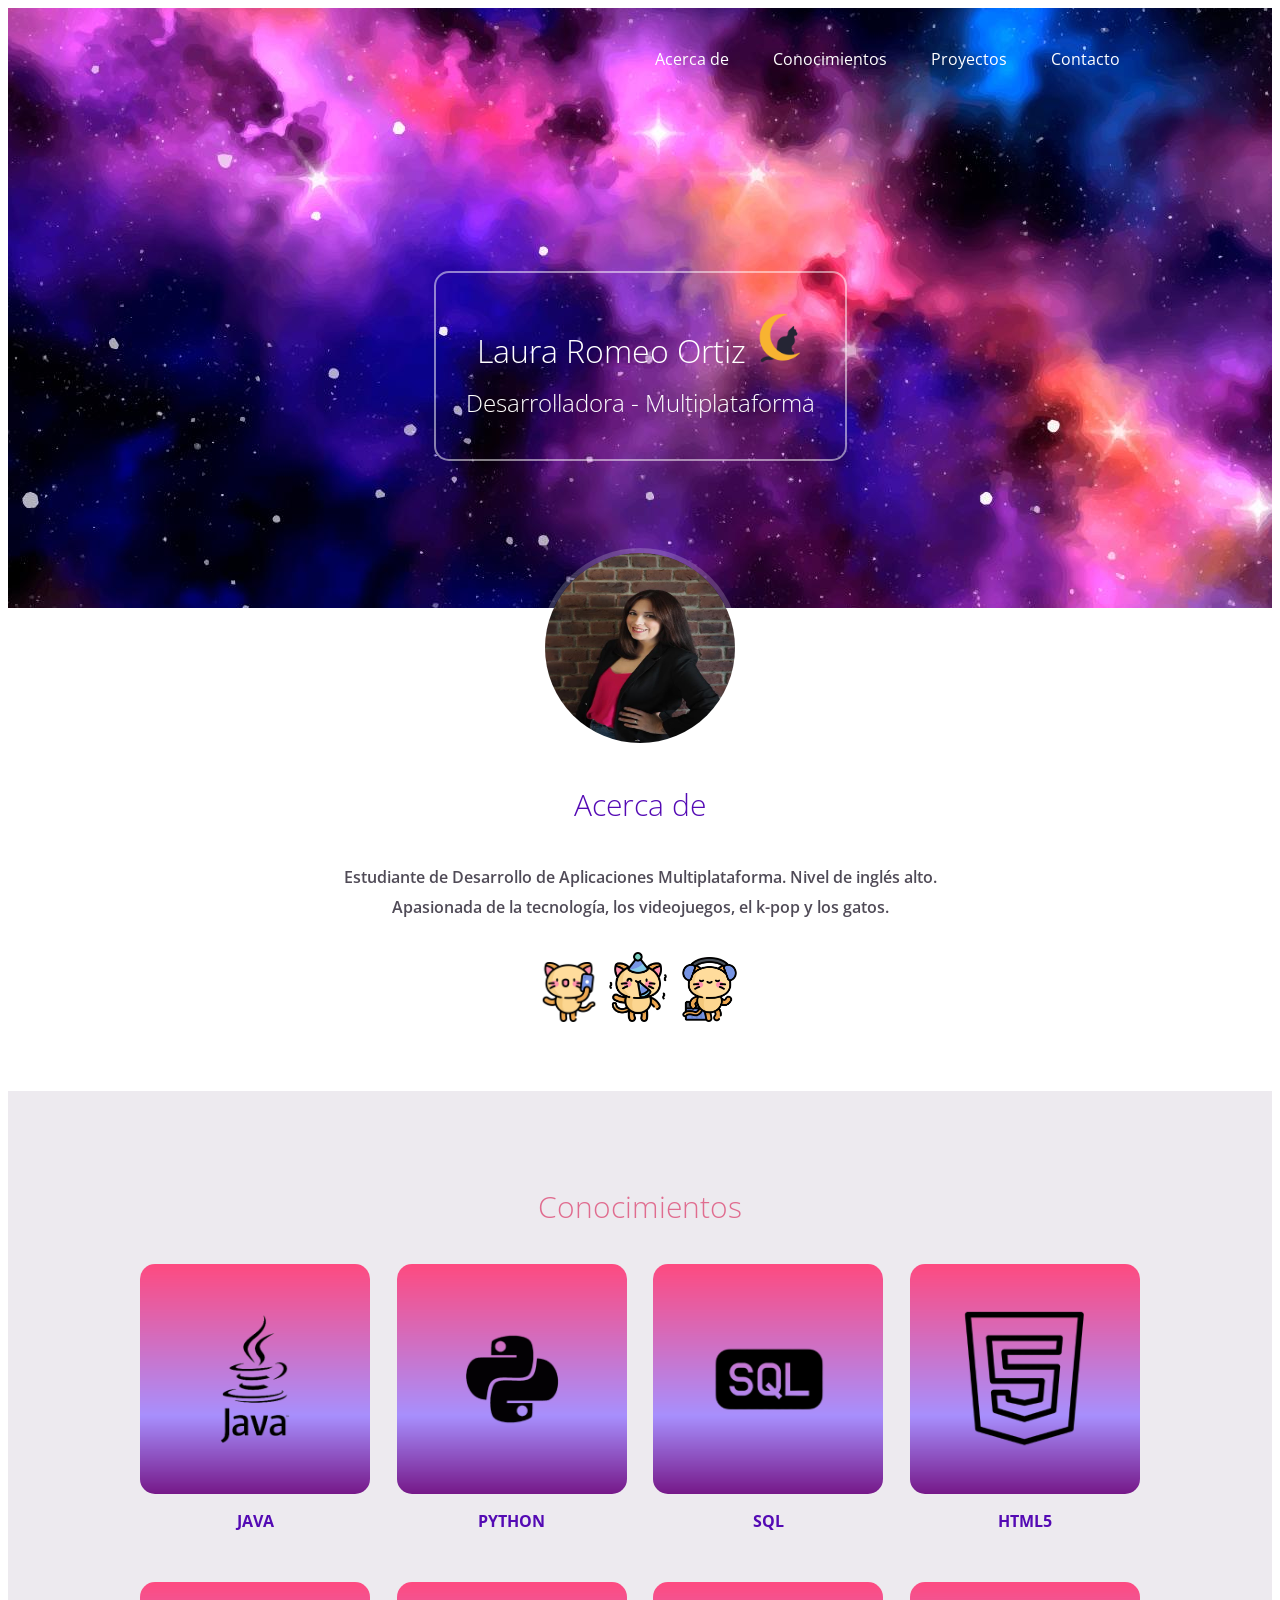
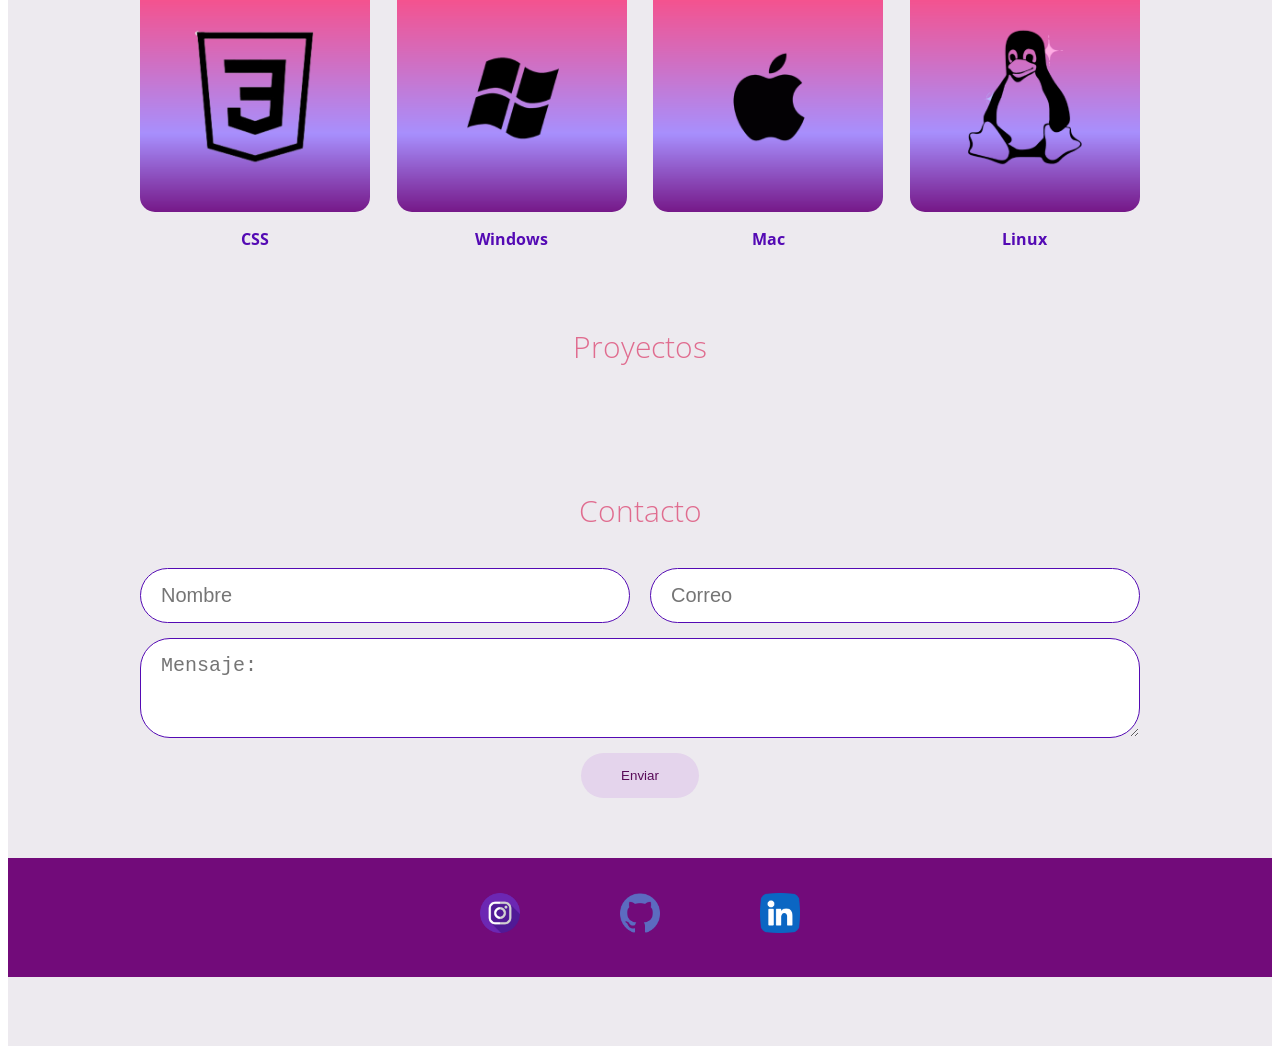
<file: index.html>
<!DOCTYPE html>
<head>
  <meta charset="utf-8">
  <meta name="viewport" content="width=device-width,  user-scalable=no ,initial-scale=1.0 , maximum-scale=1.0, minimum-scale=1.0">
  <link href="https://fonts.googleapis.com/css?family=Open+Sans&display=swap" rel="stylesheet">
  <link rel="stylesheet" href="estilolaura.css">
 

  <title>Portfolio Laura</title>
</head>

<body>

  <header>
    <div class="contenedor">
      <nav class="menu">
       <a href="#acercade-menu">Acerca de</a>
       <a href="#trabajos-menu">Conocimientos</a>
        <a href="#proyectos-menu">Proyectos</a>
        <a href="#contacto-menu">Contacto</a>
      </nav>
      <div class="contenedor-texto">
        <div class="texto">
          <h1 class="nombre">Laura Romeo Ortiz <img src="gato-negro.png" width="50px"> </h1>
          <h2 class="profesion">Desarrolladora - Multiplataforma </h2>
        </div>
      </div>
    </div>
  </header>

  <section class="main">
    <div class="contenedor">
      <section class="acerca-de" id="acercade-menu">
        <div class="foto">
          <img src='0.jpg' width="200" height="200" alt="Laura Romeo">
        </div>
        <div class="texto">
          <h3 class="titulo">Acerca de</h3>
          <p>Estudiante de Desarrollo de Aplicaciones Multiplataforma. Nivel de inglés alto.
            <br>
            Apasionada de la tecnología, los videojuegos, el k-pop y los gatos.
            <br>
            <br>
            <img src="gatito copia.png" width="60px">
            <img src="gatito (1).png" width="70px">
            <img src="gatito.png" width="65px">
          </p>

        </div>
    </div>

    <section class="trabajos" id="trabajos-menu" >
      <div class="contenedor">
        <h3 class="titulo">Conocimientos</h3>
        <div class="contenedor-trabajos">
          <div class="trabajo">
            <div class="thumb">
              <img src='4.png' alt="Mi primera web">
            </div>
            <div class="descripcion-trabajo">
              <p class="nombre">JAVA</p>

            </div>
          </div>
          <div class="trabajo">
            <div class="thumb">
              <img src='python.png'alt="python">
            </div>
            <div class="descripcion-trabajo">
              <p class="nombre">PYTHON</p>
            </div>
          </div>
          <div class="trabajo">
            <div class="thumb">
              <img src='sql2.png' alt="sql">
            </div>
            <div class="descripcion-trabajo">
              <p class="nombre">SQL</p>
            </div>
          </div>
          <div class="trabajo">
            <div class="thumb">
              <img src='html2.png'alt="html">
            </div>
            <div class="descripcion-trabajo">
              <p class="nombre">HTML5</p>
            </div>
          </div>
          <div class="trabajo">
            <div class="thumb">
              <img src='cs2.png' alt="Pagina web cafeteria">
            </div>
            <div class="descripcion-trabajo">
              <p class="nombre">CSS</p>
            </div>
          </div>
          <div class="trabajo">
            <div class="thumb">
              <img src='win2.png'alt="Pagina web cafeteria">
            </div>
            <div class="descripcion-trabajo">
              <p class="nombre">Windows</p>
            </div>
          </div>
          <div class="trabajo">
            <div class="thumb">
              <img src='apple2.png' alt="Pagina web cafeteria">
            </div>
            <div class="descripcion-trabajo">
              <p class="nombre">Mac</p>
            </div>
          </div>
          <div class="trabajo">
            <div class="thumb">
              <img src='linux2.png'alt="Pagina web cafeteria">
            </div>
            <div class="descripcion-trabajo">
              <p class="nombre">Linux</p>
            </div>
          </div>

        </div>

      </div>
      <section class="proyectos" id="proyectos-menu">
        <h3 class="titulo">Proyectos</h3>
      </section>

  <footer>
    <div class="contenedor">
			<section class="contacto" id="contacto-menu" >
				<h3 class="titulo">Contacto</h3>
				<form class="formulario" action="">
					<input type="text" placeholder="Nombre" name="nombre" required>
					<input type="email" placeholder="Correo" name="correo" required>
					<textarea name="mensaje" placeholder="Mensaje:"></textarea>
					<input class="boton" type="submit" value="Enviar">
				</form>
			</section>
		</div>
    <section class="redes-sociales">
      <div class="contenedor">
        <a href="https://www.instagram.com/ayumiiita/" class="instagram"> <img src="instagram (1).png" width="40px" alt=""></a>
        <a href="https://github.com/Ayumiiita" class="git"> <img src="github.png" width="40px"></a>
        <a href="https://www.linkedin.com/in/laura-romeo-ortiz-24ba53233" class="likedin"><img src="linkedin.png" width="40px"> </i></a>
      </div>
    </section>
  </footer>

</body>
</html>
</file>
<file: estilolaura.css>
* {
  box-sizing: border-box;
}

body {
  background: #FFF;
  font-family: "Open Sans", sans-serif;
  font-size: 16px;
}

.contenedor {
  width: 90%;
  max-width: 1000px;
  margin: auto;
  overflow: hidden;
}

/* --------------------------------HEADER ----------------------*/
header {
  background-image: url('5440225.jpg') ;
  background-repeat: no-repeat;
  background-position: center;
  max-height: 600px;
}

header .menu {
  margin: 40px 0;
  text-align: right;
}

header .menu a {
  margin: 0 20px;
  text-decoration: none;
  color: #FFF;
  padding-bottom: 9px;
  border-bottom: 2px solid transparent;
  display: inline-block;
  font-size: 1em;
}

header .menu a:hover {
  border-bottom: 2px solid #FFF;
}

header .contenedor-texto {
  display: flex;
  justify-content: center;
  align-content: center;
  margin: 190px 0;
}

header .contenedor-texto .texto {
  border: 2px solid rgba(255, 255, 255, 0.5);
  border-radius: 15px;
  display: inline-block;
  text-align: center;
  padding: 40px 30px;
}

header .contenedor-texto .texto h1,
header .contenedor-texto .texto h2 {
  color: #FFF;
  font-weight: 300;
  margin: 0;
}

header .contenedor-texto .texto .nombre {
  margin-bottom: 10px;
  line-height: 50px;
}

/* -------------------------MAIN----------------- */
.main .contenedor {
  overflow: visible;
}

.main .acerca-de {
  text-align: center;
}

.main .acerca-de .foto {
  margin-top: -60px;
}

.main .acerca-de .foto img {
  vertical-align: top;
  border-radius: 50%;
  border: 5px solid rgba(255, 255, 255, 0.2);
}

.main .acerca-de .texto {
  color: #504B57;
  font-weight: 600;
  font-size: 1em;
  line-height: 30px;
  width: 80%;
  margin: 40px auto 60px auto;
}

.main .acerca-de .texto .titulo {
  font-size: 30px;
  line-height: 34px;
  margin-bottom: 40px;
  font-weight: 300;
  color: #540AB4;
  text-align: center;
}

/* -------------------------------TRABAJOS----------------------*/
.main .trabajos {
  background-color: #EDEAEF;
  padding: 69px 0;
}

.main .trabajos .contenedor {
  overflow: hidden;
}

.main .trabajos .titulo {
  font-size: 30px;
  line-height: 34px;
  margin-bottom: 40px;
  font-weight: 300;
  color: #E06C8F;
  text-align: center;
}

.main .trabajos .contenedor-trabajos {
  display: flex;
  flex-direction: row;
  flex-wrap: wrap;
  justify-content: space-between;
}

.main .trabajos .contenedor-trabajos .trabajo {
  width: 23%;
  margin-bottom: 40px;
}

.main .trabajos .contenedor-trabajos .thumb {
  width: 100%;
  margin-bottom: 10px;
}

.main .trabajos .contenedor-trabajos .thumb img {
  width: 100%;
  vertical-align: top;
  border-radius: 15px;
}

.main .trabajos .contenedor-trabajos .trabajo .descripcion-trabajo {
  text-align: center;
}

.main .trabajos .contenedor-trabajos .trabajo .nombre {
  font-weight: 700;
  color: #540AB4;
  margin-bottom: 10px;
}

.main .trabajos .contenedor-trabajos .trabajo .categoria {
  font-size: 14px;
  color: #504B57;
}

/* -------------------------------footer----------------------*/
footer .contacto {
  padding: 60px 0;
}
  footer .contacto .titulo {
    font-size: 34px;
    line-height: 34px;
    margin-bottom: 60px;
    font-weight: 300;
    color: #330b68;
    text-align: center;
  }
  footer .contacto .formulario {
    display: flex;
    flex-wrap: wrap;
    justify-content: space-between;
  }
    footer .contacto .formulario input[type="text"],
    footer .contacto .formulario input[type="email"],
    footer .contacto .formulario textarea {
      border: 1px solid #540AB4;
      border-radius: 30px;
      padding: 15px 20px;
      font-size: 20px;
      color: #6e106c; }
    footer .contacto .formulario input[type="text"],
    footer .contacto .formulario input[type="email"] {
      width: 49%;
      margin-bottom: 15px; }
    footer .contacto .formulario textarea {
      width: 100%;
      height: 100px;
      min-width: 100%;
      margin-bottom: 15px;
      min-height: 100px;
      max-height: 300px; }
        footer .contacto .formulario .boton {
      margin: auto;
      background: #E4D4EC;
      color: #580a58;
      border: none;
      border-radius: 30px;
      padding: 15px 40px; }
      footer .contacto .formulario .boton:hover {
        background: #49034E;
        color: #E4D4EC;

}
footer .redes-sociales {
  background: #720b7a;
  padding: 60 0;
  margin: auto;
}

footer .contenedor{
  display: flex;
  justify-content: center;

}

footer .redes-sociales a{
  color: rgba(241, 235, 235, 0.535);
  text-align: center;
  width: 100px;
  display: block;
  padding: 15px;
  border-radius: 20px;
  font-size: 30px;
  margin:20px;
}
footer .redes-sociales a:hover{
  background-color: #976c9a9d;
}
@media screen and ( max-width:800px ){
  header .menu{
    text-align: center;
  }
  .main .trabajos .contenedor .trabajo {
    width: 46%;
  }

}
@media screen and ( max-width:500px ){

  header .contenedor-texto .texto .nombre {
font-size: 25px;
  }
  header .contenedor-texto .texto .profesion {
font-size: 15px;
  }

}
</file>
